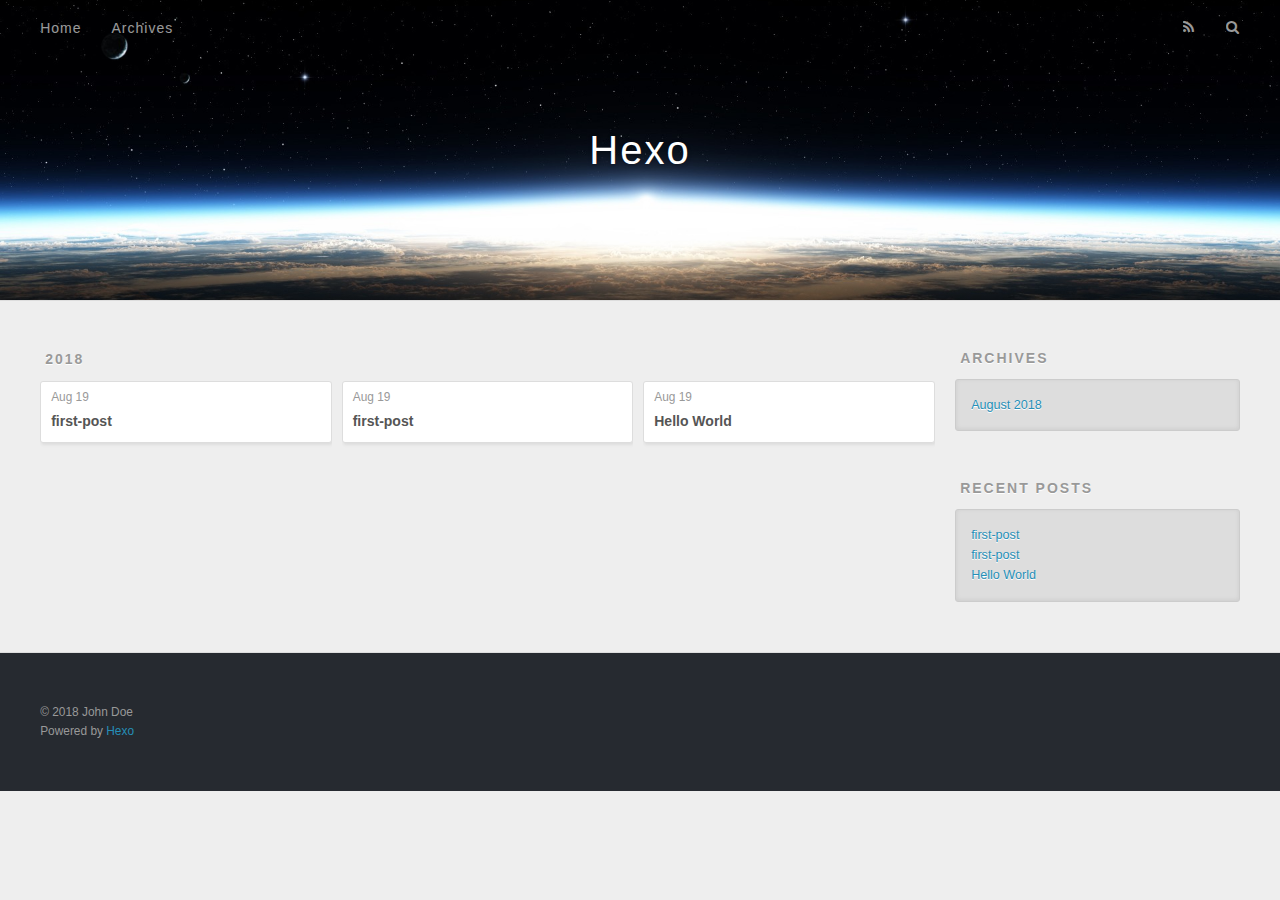
<file: archives/index.html>
<!DOCTYPE html>
<html>
<head>
  <meta charset="utf-8">
  

  
  <title>Archives | Hexo</title>
  <meta name="viewport" content="width=device-width, initial-scale=1, maximum-scale=1">
  <meta property="og:type" content="website">
<meta property="og:title" content="Hexo">
<meta property="og:url" content="http://yoursite.com/archives/index.html">
<meta property="og:site_name" content="Hexo">
<meta property="og:locale" content="default">
<meta name="twitter:card" content="summary">
<meta name="twitter:title" content="Hexo">
  
    <link rel="alternate" href="/atom.xml" title="Hexo" type="application/atom+xml">
  
  
    <link rel="icon" href="/favicon.png">
  
  
    <link href="//fonts.googleapis.com/css?family=Source+Code+Pro" rel="stylesheet" type="text/css">
  
  <link rel="stylesheet" href="/css/style.css">
</head>

<body>
  <div id="container">
    <div id="wrap">
      <header id="header">
  <div id="banner"></div>
  <div id="header-outer" class="outer">
    <div id="header-title" class="inner">
      <h1 id="logo-wrap">
        <a href="/" id="logo">Hexo</a>
      </h1>
      
    </div>
    <div id="header-inner" class="inner">
      <nav id="main-nav">
        <a id="main-nav-toggle" class="nav-icon"></a>
        
          <a class="main-nav-link" href="/">Home</a>
        
          <a class="main-nav-link" href="/archives">Archives</a>
        
      </nav>
      <nav id="sub-nav">
        
          <a id="nav-rss-link" class="nav-icon" href="/atom.xml" title="RSS Feed"></a>
        
        <a id="nav-search-btn" class="nav-icon" title="Search"></a>
      </nav>
      <div id="search-form-wrap">
        <form action="//google.com/search" method="get" accept-charset="UTF-8" class="search-form"><input type="search" name="q" class="search-form-input" placeholder="Search"><button type="submit" class="search-form-submit">&#xF002;</button><input type="hidden" name="sitesearch" value="http://yoursite.com"></form>
      </div>
    </div>
  </div>
</header>
      <div class="outer">
        <section id="main">
  
  
    
    
      
      
      <section class="archives-wrap">
        <div class="archive-year-wrap">
          <a href="/archives/2018" class="archive-year">2018</a>
        </div>
        <div class="archives">
    
    <article class="archive-article archive-type-post">
  <div class="archive-article-inner">
    <header class="archive-article-header">
      <a href="/2018/08/19/first-post-1/" class="archive-article-date">
  <time datetime="2018-08-19T12:31:22.000Z" itemprop="datePublished">Aug 19</time>
</a>
      
  
    <h1 itemprop="name">
      <a class="archive-article-title" href="/2018/08/19/first-post-1/">first-post</a>
    </h1>
  

    </header>
  </div>
</article>
  
    
    
    <article class="archive-article archive-type-post">
  <div class="archive-article-inner">
    <header class="archive-article-header">
      <a href="/2018/08/19/first-post/" class="archive-article-date">
  <time datetime="2018-08-19T12:23:29.000Z" itemprop="datePublished">Aug 19</time>
</a>
      
  
    <h1 itemprop="name">
      <a class="archive-article-title" href="/2018/08/19/first-post/">first-post</a>
    </h1>
  

    </header>
  </div>
</article>
  
    
    
    <article class="archive-article archive-type-post">
  <div class="archive-article-inner">
    <header class="archive-article-header">
      <a href="/2018/08/19/hello-world/" class="archive-article-date">
  <time datetime="2018-08-19T12:13:48.867Z" itemprop="datePublished">Aug 19</time>
</a>
      
  
    <h1 itemprop="name">
      <a class="archive-article-title" href="/2018/08/19/hello-world/">Hello World</a>
    </h1>
  

    </header>
  </div>
</article>
  
  
    </div></section>
  


</section>
        
          <aside id="sidebar">
  
    

  
    

  
    
  
    
  <div class="widget-wrap">
    <h3 class="widget-title">Archives</h3>
    <div class="widget">
      <ul class="archive-list"><li class="archive-list-item"><a class="archive-list-link" href="/archives/2018/08/">August 2018</a></li></ul>
    </div>
  </div>


  
    
  <div class="widget-wrap">
    <h3 class="widget-title">Recent Posts</h3>
    <div class="widget">
      <ul>
        
          <li>
            <a href="/2018/08/19/first-post-1/">first-post</a>
          </li>
        
          <li>
            <a href="/2018/08/19/first-post/">first-post</a>
          </li>
        
          <li>
            <a href="/2018/08/19/hello-world/">Hello World</a>
          </li>
        
      </ul>
    </div>
  </div>

  
</aside>
        
      </div>
      <footer id="footer">
  
  <div class="outer">
    <div id="footer-info" class="inner">
      &copy; 2018 John Doe<br>
      Powered by <a href="http://hexo.io/" target="_blank">Hexo</a>
    </div>
  </div>
</footer>
    </div>
    <nav id="mobile-nav">
  
    <a href="/" class="mobile-nav-link">Home</a>
  
    <a href="/archives" class="mobile-nav-link">Archives</a>
  
</nav>
    

<script src="//ajax.googleapis.com/ajax/libs/jquery/2.0.3/jquery.min.js"></script>


  <link rel="stylesheet" href="/fancybox/jquery.fancybox.css">
  <script src="/fancybox/jquery.fancybox.pack.js"></script>


<script src="/js/script.js"></script>



  </div>
</body>
</html>
</file>
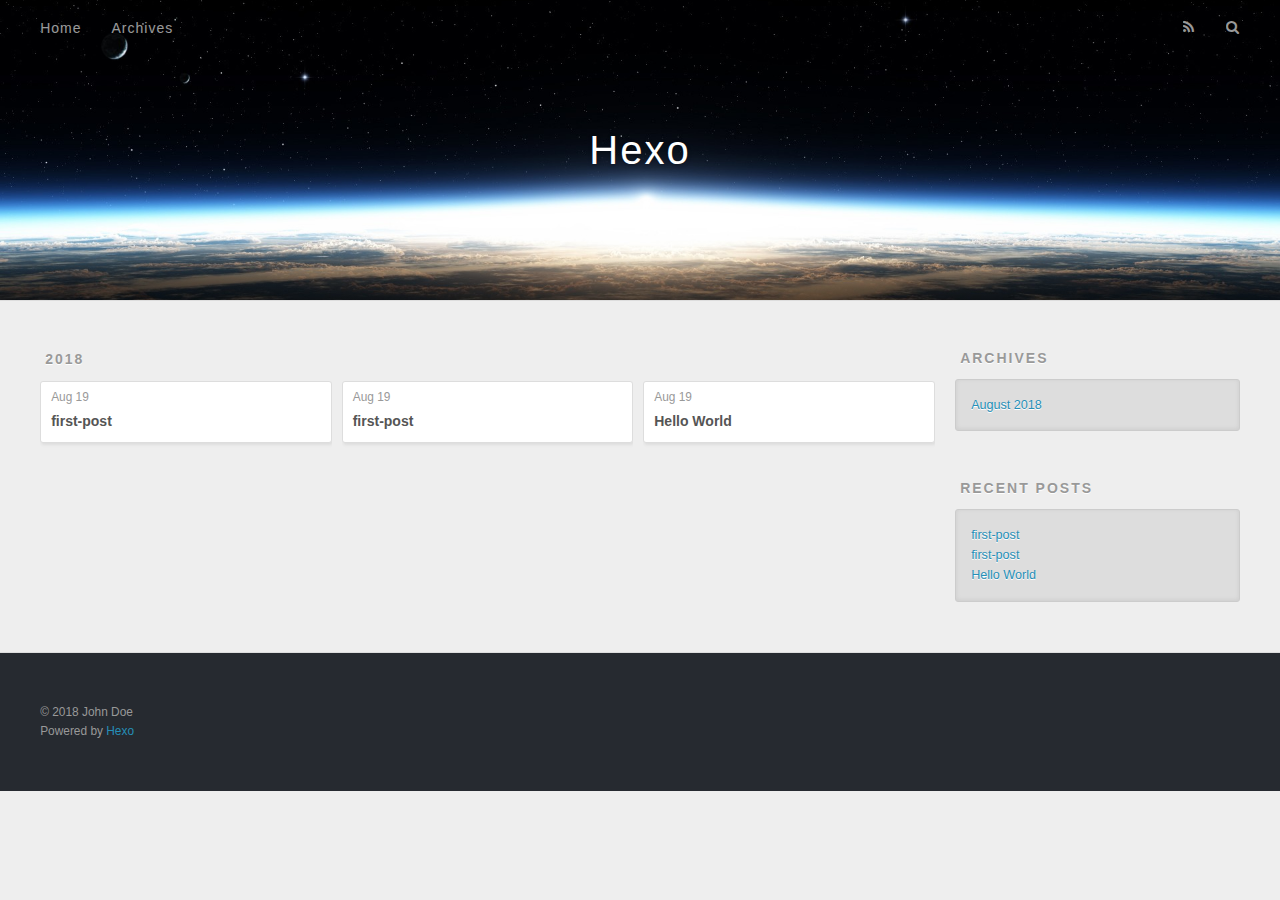
<file: archives/2018/index.html>
<!DOCTYPE html>
<html>
<head>
  <meta charset="utf-8">
  

  
  <title>Archives: 2018 | Hexo</title>
  <meta name="viewport" content="width=device-width, initial-scale=1, maximum-scale=1">
  <meta property="og:type" content="website">
<meta property="og:title" content="Hexo">
<meta property="og:url" content="http://yoursite.com/archives/2018/index.html">
<meta property="og:site_name" content="Hexo">
<meta property="og:locale" content="default">
<meta name="twitter:card" content="summary">
<meta name="twitter:title" content="Hexo">
  
    <link rel="alternate" href="/atom.xml" title="Hexo" type="application/atom+xml">
  
  
    <link rel="icon" href="/favicon.png">
  
  
    <link href="//fonts.googleapis.com/css?family=Source+Code+Pro" rel="stylesheet" type="text/css">
  
  <link rel="stylesheet" href="/css/style.css">
</head>

<body>
  <div id="container">
    <div id="wrap">
      <header id="header">
  <div id="banner"></div>
  <div id="header-outer" class="outer">
    <div id="header-title" class="inner">
      <h1 id="logo-wrap">
        <a href="/" id="logo">Hexo</a>
      </h1>
      
    </div>
    <div id="header-inner" class="inner">
      <nav id="main-nav">
        <a id="main-nav-toggle" class="nav-icon"></a>
        
          <a class="main-nav-link" href="/">Home</a>
        
          <a class="main-nav-link" href="/archives">Archives</a>
        
      </nav>
      <nav id="sub-nav">
        
          <a id="nav-rss-link" class="nav-icon" href="/atom.xml" title="RSS Feed"></a>
        
        <a id="nav-search-btn" class="nav-icon" title="Search"></a>
      </nav>
      <div id="search-form-wrap">
        <form action="//google.com/search" method="get" accept-charset="UTF-8" class="search-form"><input type="search" name="q" class="search-form-input" placeholder="Search"><button type="submit" class="search-form-submit">&#xF002;</button><input type="hidden" name="sitesearch" value="http://yoursite.com"></form>
      </div>
    </div>
  </div>
</header>
      <div class="outer">
        <section id="main">
  
  
    
    
      
      
      <section class="archives-wrap">
        <div class="archive-year-wrap">
          <a href="/archives/2018" class="archive-year">2018</a>
        </div>
        <div class="archives">
    
    <article class="archive-article archive-type-post">
  <div class="archive-article-inner">
    <header class="archive-article-header">
      <a href="/2018/08/19/first-post-1/" class="archive-article-date">
  <time datetime="2018-08-19T12:31:22.000Z" itemprop="datePublished">Aug 19</time>
</a>
      
  
    <h1 itemprop="name">
      <a class="archive-article-title" href="/2018/08/19/first-post-1/">first-post</a>
    </h1>
  

    </header>
  </div>
</article>
  
    
    
    <article class="archive-article archive-type-post">
  <div class="archive-article-inner">
    <header class="archive-article-header">
      <a href="/2018/08/19/first-post/" class="archive-article-date">
  <time datetime="2018-08-19T12:23:29.000Z" itemprop="datePublished">Aug 19</time>
</a>
      
  
    <h1 itemprop="name">
      <a class="archive-article-title" href="/2018/08/19/first-post/">first-post</a>
    </h1>
  

    </header>
  </div>
</article>
  
    
    
    <article class="archive-article archive-type-post">
  <div class="archive-article-inner">
    <header class="archive-article-header">
      <a href="/2018/08/19/hello-world/" class="archive-article-date">
  <time datetime="2018-08-19T12:13:48.867Z" itemprop="datePublished">Aug 19</time>
</a>
      
  
    <h1 itemprop="name">
      <a class="archive-article-title" href="/2018/08/19/hello-world/">Hello World</a>
    </h1>
  

    </header>
  </div>
</article>
  
  
    </div></section>
  


</section>
        
          <aside id="sidebar">
  
    

  
    

  
    
  
    
  <div class="widget-wrap">
    <h3 class="widget-title">Archives</h3>
    <div class="widget">
      <ul class="archive-list"><li class="archive-list-item"><a class="archive-list-link" href="/archives/2018/08/">August 2018</a></li></ul>
    </div>
  </div>


  
    
  <div class="widget-wrap">
    <h3 class="widget-title">Recent Posts</h3>
    <div class="widget">
      <ul>
        
          <li>
            <a href="/2018/08/19/first-post-1/">first-post</a>
          </li>
        
          <li>
            <a href="/2018/08/19/first-post/">first-post</a>
          </li>
        
          <li>
            <a href="/2018/08/19/hello-world/">Hello World</a>
          </li>
        
      </ul>
    </div>
  </div>

  
</aside>
        
      </div>
      <footer id="footer">
  
  <div class="outer">
    <div id="footer-info" class="inner">
      &copy; 2018 John Doe<br>
      Powered by <a href="http://hexo.io/" target="_blank">Hexo</a>
    </div>
  </div>
</footer>
    </div>
    <nav id="mobile-nav">
  
    <a href="/" class="mobile-nav-link">Home</a>
  
    <a href="/archives" class="mobile-nav-link">Archives</a>
  
</nav>
    

<script src="//ajax.googleapis.com/ajax/libs/jquery/2.0.3/jquery.min.js"></script>


  <link rel="stylesheet" href="/fancybox/jquery.fancybox.css">
  <script src="/fancybox/jquery.fancybox.pack.js"></script>


<script src="/js/script.js"></script>



  </div>
</body>
</html>
</file>
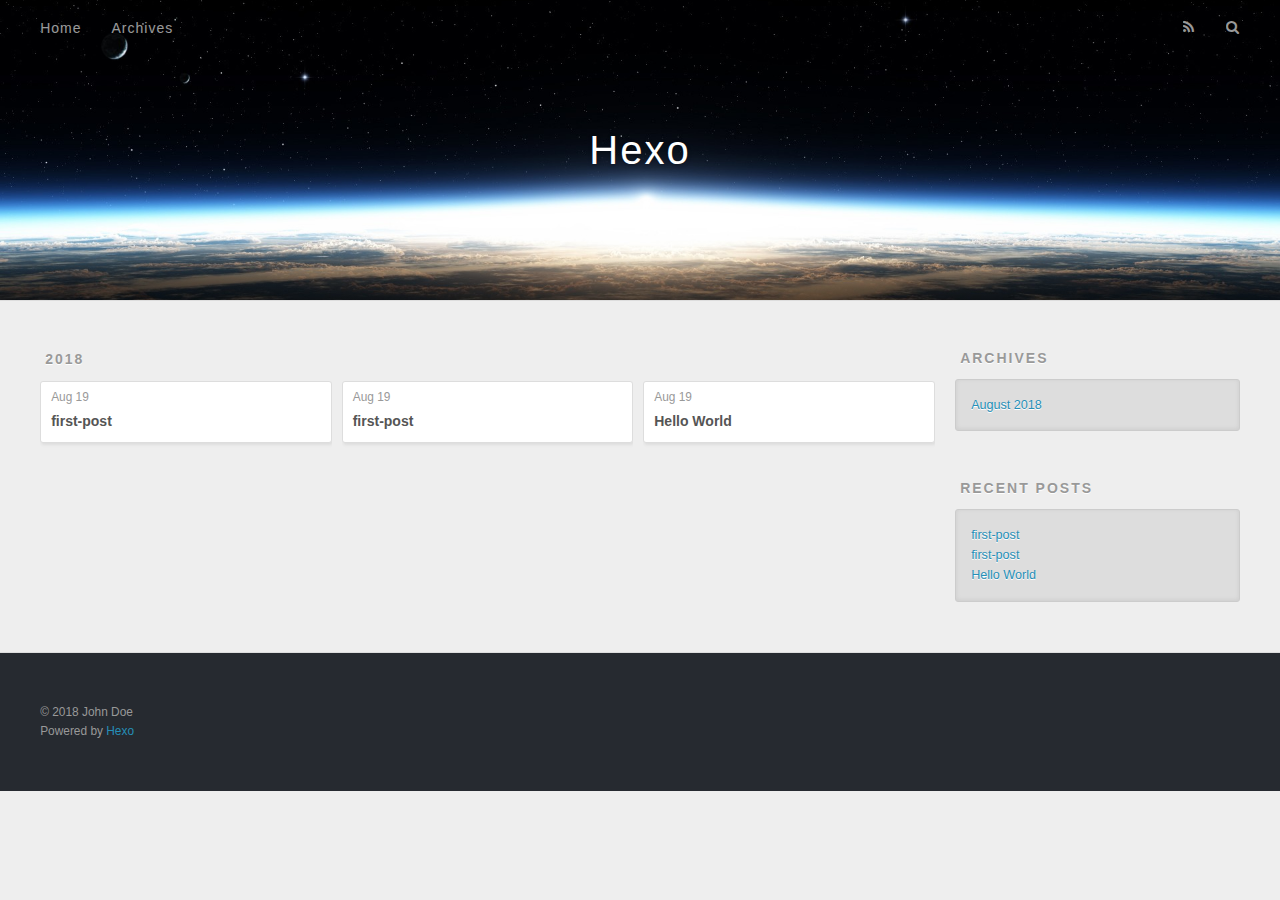
<file: archives/2018/08/index.html>
<!DOCTYPE html>
<html>
<head>
  <meta charset="utf-8">
  

  
  <title>Archives: 2018/8 | Hexo</title>
  <meta name="viewport" content="width=device-width, initial-scale=1, maximum-scale=1">
  <meta property="og:type" content="website">
<meta property="og:title" content="Hexo">
<meta property="og:url" content="http://yoursite.com/archives/2018/08/index.html">
<meta property="og:site_name" content="Hexo">
<meta property="og:locale" content="default">
<meta name="twitter:card" content="summary">
<meta name="twitter:title" content="Hexo">
  
    <link rel="alternate" href="/atom.xml" title="Hexo" type="application/atom+xml">
  
  
    <link rel="icon" href="/favicon.png">
  
  
    <link href="//fonts.googleapis.com/css?family=Source+Code+Pro" rel="stylesheet" type="text/css">
  
  <link rel="stylesheet" href="/css/style.css">
</head>

<body>
  <div id="container">
    <div id="wrap">
      <header id="header">
  <div id="banner"></div>
  <div id="header-outer" class="outer">
    <div id="header-title" class="inner">
      <h1 id="logo-wrap">
        <a href="/" id="logo">Hexo</a>
      </h1>
      
    </div>
    <div id="header-inner" class="inner">
      <nav id="main-nav">
        <a id="main-nav-toggle" class="nav-icon"></a>
        
          <a class="main-nav-link" href="/">Home</a>
        
          <a class="main-nav-link" href="/archives">Archives</a>
        
      </nav>
      <nav id="sub-nav">
        
          <a id="nav-rss-link" class="nav-icon" href="/atom.xml" title="RSS Feed"></a>
        
        <a id="nav-search-btn" class="nav-icon" title="Search"></a>
      </nav>
      <div id="search-form-wrap">
        <form action="//google.com/search" method="get" accept-charset="UTF-8" class="search-form"><input type="search" name="q" class="search-form-input" placeholder="Search"><button type="submit" class="search-form-submit">&#xF002;</button><input type="hidden" name="sitesearch" value="http://yoursite.com"></form>
      </div>
    </div>
  </div>
</header>
      <div class="outer">
        <section id="main">
  
  
    
    
      
      
      <section class="archives-wrap">
        <div class="archive-year-wrap">
          <a href="/archives/2018" class="archive-year">2018</a>
        </div>
        <div class="archives">
    
    <article class="archive-article archive-type-post">
  <div class="archive-article-inner">
    <header class="archive-article-header">
      <a href="/2018/08/19/first-post-1/" class="archive-article-date">
  <time datetime="2018-08-19T12:31:22.000Z" itemprop="datePublished">Aug 19</time>
</a>
      
  
    <h1 itemprop="name">
      <a class="archive-article-title" href="/2018/08/19/first-post-1/">first-post</a>
    </h1>
  

    </header>
  </div>
</article>
  
    
    
    <article class="archive-article archive-type-post">
  <div class="archive-article-inner">
    <header class="archive-article-header">
      <a href="/2018/08/19/first-post/" class="archive-article-date">
  <time datetime="2018-08-19T12:23:29.000Z" itemprop="datePublished">Aug 19</time>
</a>
      
  
    <h1 itemprop="name">
      <a class="archive-article-title" href="/2018/08/19/first-post/">first-post</a>
    </h1>
  

    </header>
  </div>
</article>
  
    
    
    <article class="archive-article archive-type-post">
  <div class="archive-article-inner">
    <header class="archive-article-header">
      <a href="/2018/08/19/hello-world/" class="archive-article-date">
  <time datetime="2018-08-19T12:13:48.867Z" itemprop="datePublished">Aug 19</time>
</a>
      
  
    <h1 itemprop="name">
      <a class="archive-article-title" href="/2018/08/19/hello-world/">Hello World</a>
    </h1>
  

    </header>
  </div>
</article>
  
  
    </div></section>
  


</section>
        
          <aside id="sidebar">
  
    

  
    

  
    
  
    
  <div class="widget-wrap">
    <h3 class="widget-title">Archives</h3>
    <div class="widget">
      <ul class="archive-list"><li class="archive-list-item"><a class="archive-list-link" href="/archives/2018/08/">August 2018</a></li></ul>
    </div>
  </div>


  
    
  <div class="widget-wrap">
    <h3 class="widget-title">Recent Posts</h3>
    <div class="widget">
      <ul>
        
          <li>
            <a href="/2018/08/19/first-post-1/">first-post</a>
          </li>
        
          <li>
            <a href="/2018/08/19/first-post/">first-post</a>
          </li>
        
          <li>
            <a href="/2018/08/19/hello-world/">Hello World</a>
          </li>
        
      </ul>
    </div>
  </div>

  
</aside>
        
      </div>
      <footer id="footer">
  
  <div class="outer">
    <div id="footer-info" class="inner">
      &copy; 2018 John Doe<br>
      Powered by <a href="http://hexo.io/" target="_blank">Hexo</a>
    </div>
  </div>
</footer>
    </div>
    <nav id="mobile-nav">
  
    <a href="/" class="mobile-nav-link">Home</a>
  
    <a href="/archives" class="mobile-nav-link">Archives</a>
  
</nav>
    

<script src="//ajax.googleapis.com/ajax/libs/jquery/2.0.3/jquery.min.js"></script>


  <link rel="stylesheet" href="/fancybox/jquery.fancybox.css">
  <script src="/fancybox/jquery.fancybox.pack.js"></script>


<script src="/js/script.js"></script>



  </div>
</body>
</html>
</file>
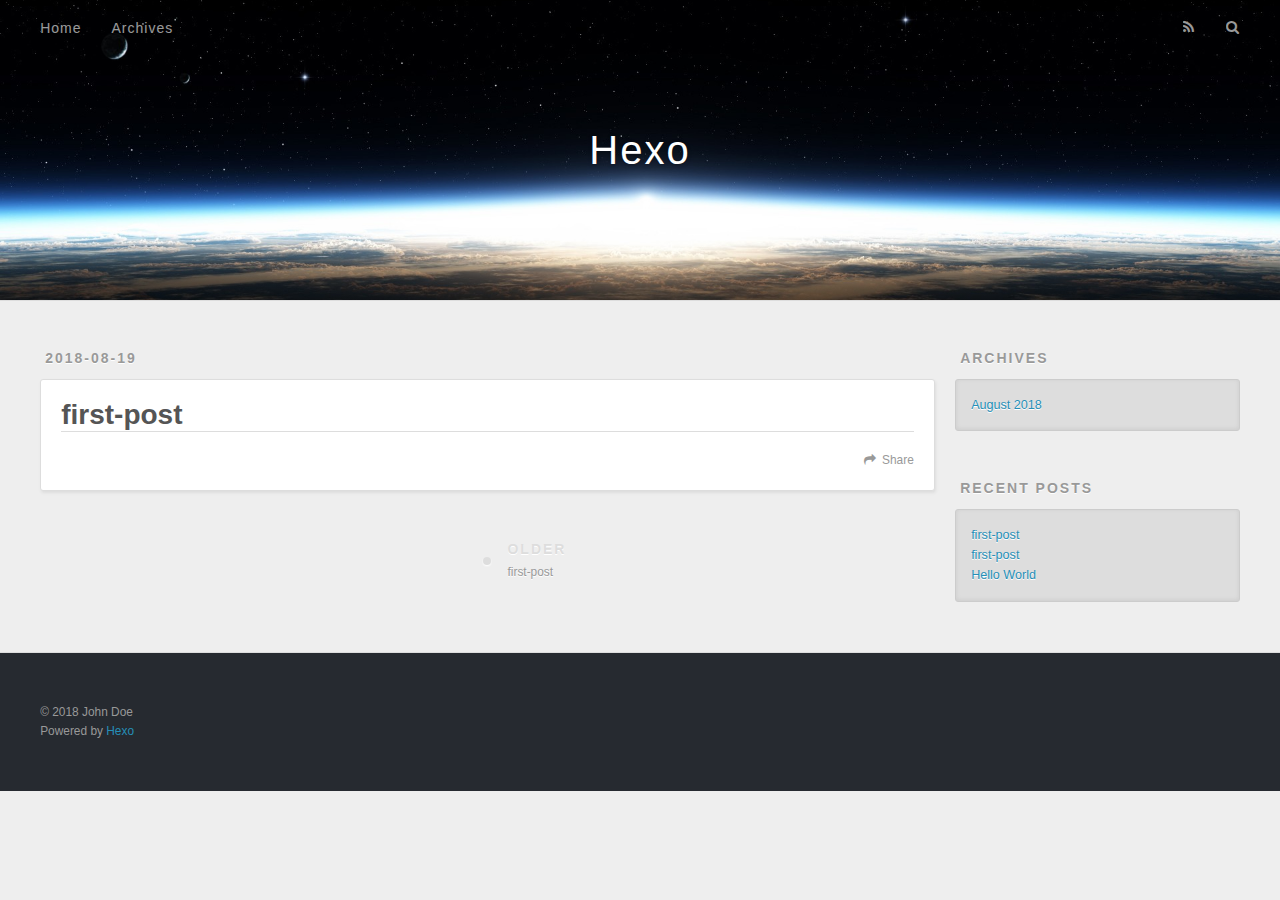
<file: 2018/08/19/first-post-1/index.html>
<!DOCTYPE html>
<html>
<head>
  <meta charset="utf-8">
  

  
  <title>first-post | Hexo</title>
  <meta name="viewport" content="width=device-width, initial-scale=1, maximum-scale=1">
  <meta property="og:type" content="article">
<meta property="og:title" content="first-post">
<meta property="og:url" content="http://yoursite.com/2018/08/19/first-post-1/index.html">
<meta property="og:site_name" content="Hexo">
<meta property="og:locale" content="default">
<meta property="og:updated_time" content="2018-08-19T12:31:23.015Z">
<meta name="twitter:card" content="summary">
<meta name="twitter:title" content="first-post">
  
    <link rel="alternate" href="/atom.xml" title="Hexo" type="application/atom+xml">
  
  
    <link rel="icon" href="/favicon.png">
  
  
    <link href="//fonts.googleapis.com/css?family=Source+Code+Pro" rel="stylesheet" type="text/css">
  
  <link rel="stylesheet" href="/css/style.css">
</head>

<body>
  <div id="container">
    <div id="wrap">
      <header id="header">
  <div id="banner"></div>
  <div id="header-outer" class="outer">
    <div id="header-title" class="inner">
      <h1 id="logo-wrap">
        <a href="/" id="logo">Hexo</a>
      </h1>
      
    </div>
    <div id="header-inner" class="inner">
      <nav id="main-nav">
        <a id="main-nav-toggle" class="nav-icon"></a>
        
          <a class="main-nav-link" href="/">Home</a>
        
          <a class="main-nav-link" href="/archives">Archives</a>
        
      </nav>
      <nav id="sub-nav">
        
          <a id="nav-rss-link" class="nav-icon" href="/atom.xml" title="RSS Feed"></a>
        
        <a id="nav-search-btn" class="nav-icon" title="Search"></a>
      </nav>
      <div id="search-form-wrap">
        <form action="//google.com/search" method="get" accept-charset="UTF-8" class="search-form"><input type="search" name="q" class="search-form-input" placeholder="Search"><button type="submit" class="search-form-submit">&#xF002;</button><input type="hidden" name="sitesearch" value="http://yoursite.com"></form>
      </div>
    </div>
  </div>
</header>
      <div class="outer">
        <section id="main"><article id="post-first-post-1" class="article article-type-post" itemscope itemprop="blogPost">
  <div class="article-meta">
    <a href="/2018/08/19/first-post-1/" class="article-date">
  <time datetime="2018-08-19T12:31:22.000Z" itemprop="datePublished">2018-08-19</time>
</a>
    
  </div>
  <div class="article-inner">
    
    
      <header class="article-header">
        
  
    <h1 class="article-title" itemprop="name">
      first-post
    </h1>
  

      </header>
    
    <div class="article-entry" itemprop="articleBody">
      
        
      
    </div>
    <footer class="article-footer">
      <a data-url="http://yoursite.com/2018/08/19/first-post-1/" data-id="cjl0u2tu40000iku7f1o90wk4" class="article-share-link">Share</a>
      
      
    </footer>
  </div>
  
    
<nav id="article-nav">
  
  
    <a href="/2018/08/19/first-post/" id="article-nav-older" class="article-nav-link-wrap">
      <strong class="article-nav-caption">Older</strong>
      <div class="article-nav-title">first-post</div>
    </a>
  
</nav>

  
</article>

</section>
        
          <aside id="sidebar">
  
    

  
    

  
    
  
    
  <div class="widget-wrap">
    <h3 class="widget-title">Archives</h3>
    <div class="widget">
      <ul class="archive-list"><li class="archive-list-item"><a class="archive-list-link" href="/archives/2018/08/">August 2018</a></li></ul>
    </div>
  </div>


  
    
  <div class="widget-wrap">
    <h3 class="widget-title">Recent Posts</h3>
    <div class="widget">
      <ul>
        
          <li>
            <a href="/2018/08/19/first-post-1/">first-post</a>
          </li>
        
          <li>
            <a href="/2018/08/19/first-post/">first-post</a>
          </li>
        
          <li>
            <a href="/2018/08/19/hello-world/">Hello World</a>
          </li>
        
      </ul>
    </div>
  </div>

  
</aside>
        
      </div>
      <footer id="footer">
  
  <div class="outer">
    <div id="footer-info" class="inner">
      &copy; 2018 John Doe<br>
      Powered by <a href="http://hexo.io/" target="_blank">Hexo</a>
    </div>
  </div>
</footer>
    </div>
    <nav id="mobile-nav">
  
    <a href="/" class="mobile-nav-link">Home</a>
  
    <a href="/archives" class="mobile-nav-link">Archives</a>
  
</nav>
    

<script src="//ajax.googleapis.com/ajax/libs/jquery/2.0.3/jquery.min.js"></script>


  <link rel="stylesheet" href="/fancybox/jquery.fancybox.css">
  <script src="/fancybox/jquery.fancybox.pack.js"></script>


<script src="/js/script.js"></script>



  </div>
</body>
</html>
</file>
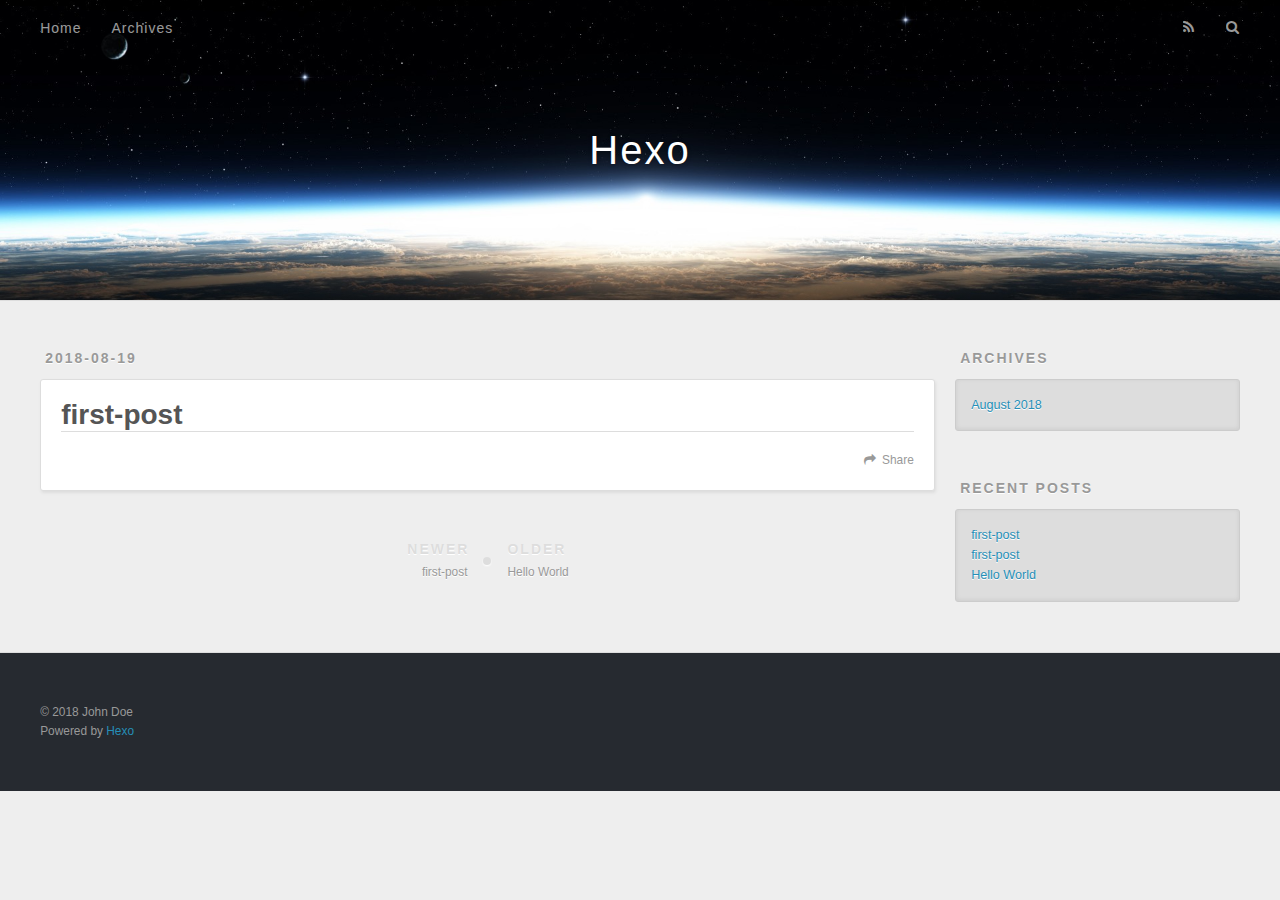
<file: 2018/08/19/first-post/index.html>
<!DOCTYPE html>
<html>
<head>
  <meta charset="utf-8">
  

  
  <title>first-post | Hexo</title>
  <meta name="viewport" content="width=device-width, initial-scale=1, maximum-scale=1">
  <meta property="og:type" content="article">
<meta property="og:title" content="first-post">
<meta property="og:url" content="http://yoursite.com/2018/08/19/first-post/index.html">
<meta property="og:site_name" content="Hexo">
<meta property="og:locale" content="default">
<meta property="og:updated_time" content="2018-08-19T12:23:29.434Z">
<meta name="twitter:card" content="summary">
<meta name="twitter:title" content="first-post">
  
    <link rel="alternate" href="/atom.xml" title="Hexo" type="application/atom+xml">
  
  
    <link rel="icon" href="/favicon.png">
  
  
    <link href="//fonts.googleapis.com/css?family=Source+Code+Pro" rel="stylesheet" type="text/css">
  
  <link rel="stylesheet" href="/css/style.css">
</head>

<body>
  <div id="container">
    <div id="wrap">
      <header id="header">
  <div id="banner"></div>
  <div id="header-outer" class="outer">
    <div id="header-title" class="inner">
      <h1 id="logo-wrap">
        <a href="/" id="logo">Hexo</a>
      </h1>
      
    </div>
    <div id="header-inner" class="inner">
      <nav id="main-nav">
        <a id="main-nav-toggle" class="nav-icon"></a>
        
          <a class="main-nav-link" href="/">Home</a>
        
          <a class="main-nav-link" href="/archives">Archives</a>
        
      </nav>
      <nav id="sub-nav">
        
          <a id="nav-rss-link" class="nav-icon" href="/atom.xml" title="RSS Feed"></a>
        
        <a id="nav-search-btn" class="nav-icon" title="Search"></a>
      </nav>
      <div id="search-form-wrap">
        <form action="//google.com/search" method="get" accept-charset="UTF-8" class="search-form"><input type="search" name="q" class="search-form-input" placeholder="Search"><button type="submit" class="search-form-submit">&#xF002;</button><input type="hidden" name="sitesearch" value="http://yoursite.com"></form>
      </div>
    </div>
  </div>
</header>
      <div class="outer">
        <section id="main"><article id="post-first-post" class="article article-type-post" itemscope itemprop="blogPost">
  <div class="article-meta">
    <a href="/2018/08/19/first-post/" class="article-date">
  <time datetime="2018-08-19T12:23:29.000Z" itemprop="datePublished">2018-08-19</time>
</a>
    
  </div>
  <div class="article-inner">
    
    
      <header class="article-header">
        
  
    <h1 class="article-title" itemprop="name">
      first-post
    </h1>
  

      </header>
    
    <div class="article-entry" itemprop="articleBody">
      
        
      
    </div>
    <footer class="article-footer">
      <a data-url="http://yoursite.com/2018/08/19/first-post/" data-id="cjl0u2tuc0001iku75wmigt6v" class="article-share-link">Share</a>
      
      
    </footer>
  </div>
  
    
<nav id="article-nav">
  
    <a href="/2018/08/19/first-post-1/" id="article-nav-newer" class="article-nav-link-wrap">
      <strong class="article-nav-caption">Newer</strong>
      <div class="article-nav-title">
        
          first-post
        
      </div>
    </a>
  
  
    <a href="/2018/08/19/hello-world/" id="article-nav-older" class="article-nav-link-wrap">
      <strong class="article-nav-caption">Older</strong>
      <div class="article-nav-title">Hello World</div>
    </a>
  
</nav>

  
</article>

</section>
        
          <aside id="sidebar">
  
    

  
    

  
    
  
    
  <div class="widget-wrap">
    <h3 class="widget-title">Archives</h3>
    <div class="widget">
      <ul class="archive-list"><li class="archive-list-item"><a class="archive-list-link" href="/archives/2018/08/">August 2018</a></li></ul>
    </div>
  </div>


  
    
  <div class="widget-wrap">
    <h3 class="widget-title">Recent Posts</h3>
    <div class="widget">
      <ul>
        
          <li>
            <a href="/2018/08/19/first-post-1/">first-post</a>
          </li>
        
          <li>
            <a href="/2018/08/19/first-post/">first-post</a>
          </li>
        
          <li>
            <a href="/2018/08/19/hello-world/">Hello World</a>
          </li>
        
      </ul>
    </div>
  </div>

  
</aside>
        
      </div>
      <footer id="footer">
  
  <div class="outer">
    <div id="footer-info" class="inner">
      &copy; 2018 John Doe<br>
      Powered by <a href="http://hexo.io/" target="_blank">Hexo</a>
    </div>
  </div>
</footer>
    </div>
    <nav id="mobile-nav">
  
    <a href="/" class="mobile-nav-link">Home</a>
  
    <a href="/archives" class="mobile-nav-link">Archives</a>
  
</nav>
    

<script src="//ajax.googleapis.com/ajax/libs/jquery/2.0.3/jquery.min.js"></script>


  <link rel="stylesheet" href="/fancybox/jquery.fancybox.css">
  <script src="/fancybox/jquery.fancybox.pack.js"></script>


<script src="/js/script.js"></script>



  </div>
</body>
</html>
</file>
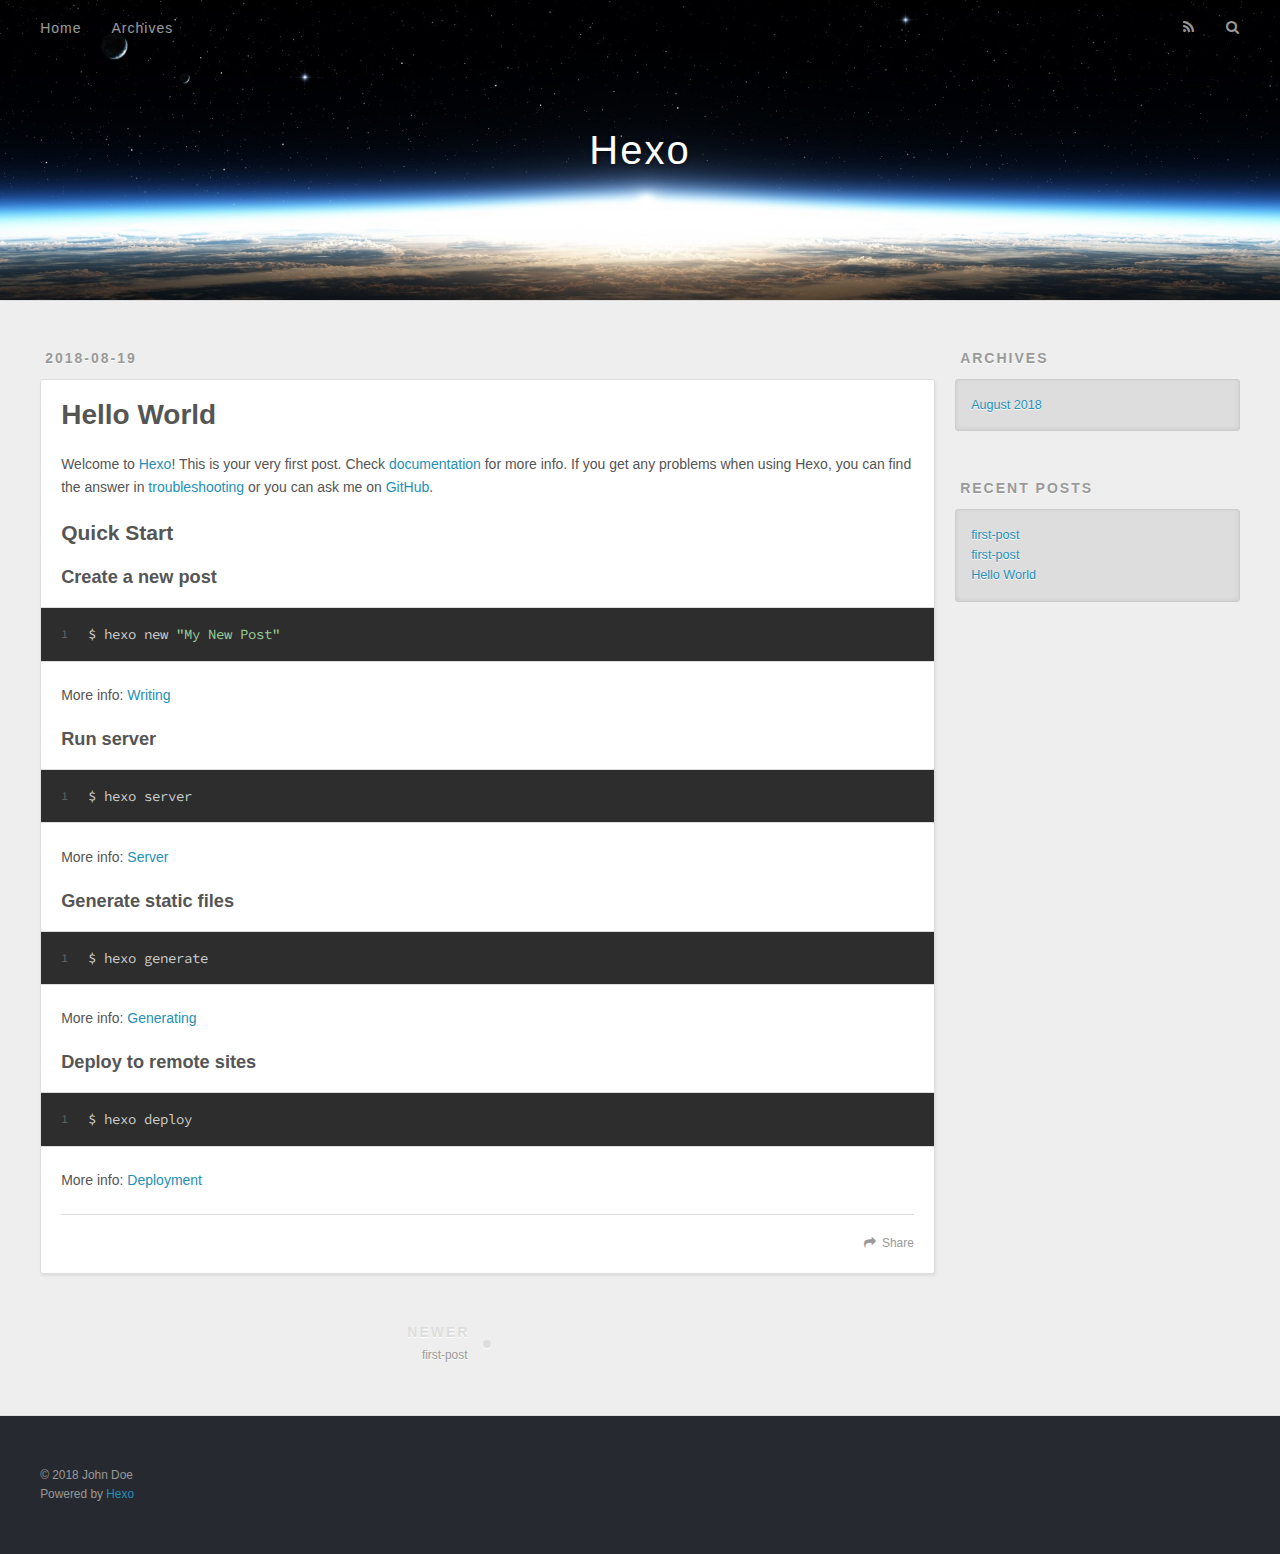
<file: 2018/08/19/hello-world/index.html>
<!DOCTYPE html>
<html>
<head>
  <meta charset="utf-8">
  

  
  <title>Hello World | Hexo</title>
  <meta name="viewport" content="width=device-width, initial-scale=1, maximum-scale=1">
  <meta name="description" content="Welcome to Hexo! This is your very first post. Check documentation for more info. If you get any problems when using Hexo, you can find the answer in troubleshooting or you can ask me on GitHub. Quick">
<meta property="og:type" content="article">
<meta property="og:title" content="Hello World">
<meta property="og:url" content="http://yoursite.com/2018/08/19/hello-world/index.html">
<meta property="og:site_name" content="Hexo">
<meta property="og:description" content="Welcome to Hexo! This is your very first post. Check documentation for more info. If you get any problems when using Hexo, you can find the answer in troubleshooting or you can ask me on GitHub. Quick">
<meta property="og:locale" content="default">
<meta property="og:updated_time" content="2018-08-19T12:13:48.867Z">
<meta name="twitter:card" content="summary">
<meta name="twitter:title" content="Hello World">
<meta name="twitter:description" content="Welcome to Hexo! This is your very first post. Check documentation for more info. If you get any problems when using Hexo, you can find the answer in troubleshooting or you can ask me on GitHub. Quick">
  
    <link rel="alternate" href="/atom.xml" title="Hexo" type="application/atom+xml">
  
  
    <link rel="icon" href="/favicon.png">
  
  
    <link href="//fonts.googleapis.com/css?family=Source+Code+Pro" rel="stylesheet" type="text/css">
  
  <link rel="stylesheet" href="/css/style.css">
</head>

<body>
  <div id="container">
    <div id="wrap">
      <header id="header">
  <div id="banner"></div>
  <div id="header-outer" class="outer">
    <div id="header-title" class="inner">
      <h1 id="logo-wrap">
        <a href="/" id="logo">Hexo</a>
      </h1>
      
    </div>
    <div id="header-inner" class="inner">
      <nav id="main-nav">
        <a id="main-nav-toggle" class="nav-icon"></a>
        
          <a class="main-nav-link" href="/">Home</a>
        
          <a class="main-nav-link" href="/archives">Archives</a>
        
      </nav>
      <nav id="sub-nav">
        
          <a id="nav-rss-link" class="nav-icon" href="/atom.xml" title="RSS Feed"></a>
        
        <a id="nav-search-btn" class="nav-icon" title="Search"></a>
      </nav>
      <div id="search-form-wrap">
        <form action="//google.com/search" method="get" accept-charset="UTF-8" class="search-form"><input type="search" name="q" class="search-form-input" placeholder="Search"><button type="submit" class="search-form-submit">&#xF002;</button><input type="hidden" name="sitesearch" value="http://yoursite.com"></form>
      </div>
    </div>
  </div>
</header>
      <div class="outer">
        <section id="main"><article id="post-hello-world" class="article article-type-post" itemscope itemprop="blogPost">
  <div class="article-meta">
    <a href="/2018/08/19/hello-world/" class="article-date">
  <time datetime="2018-08-19T12:13:48.867Z" itemprop="datePublished">2018-08-19</time>
</a>
    
  </div>
  <div class="article-inner">
    
    
      <header class="article-header">
        
  
    <h1 class="article-title" itemprop="name">
      Hello World
    </h1>
  

      </header>
    
    <div class="article-entry" itemprop="articleBody">
      
        <p>Welcome to <a href="https://hexo.io/" target="_blank" rel="noopener">Hexo</a>! This is your very first post. Check <a href="https://hexo.io/docs/" target="_blank" rel="noopener">documentation</a> for more info. If you get any problems when using Hexo, you can find the answer in <a href="https://hexo.io/docs/troubleshooting.html" target="_blank" rel="noopener">troubleshooting</a> or you can ask me on <a href="https://github.com/hexojs/hexo/issues" target="_blank" rel="noopener">GitHub</a>.</p>
<h2 id="Quick-Start"><a href="#Quick-Start" class="headerlink" title="Quick Start"></a>Quick Start</h2><h3 id="Create-a-new-post"><a href="#Create-a-new-post" class="headerlink" title="Create a new post"></a>Create a new post</h3><figure class="highlight bash"><table><tr><td class="gutter"><pre><span class="line">1</span><br></pre></td><td class="code"><pre><span class="line">$ hexo new <span class="string">"My New Post"</span></span><br></pre></td></tr></table></figure>
<p>More info: <a href="https://hexo.io/docs/writing.html" target="_blank" rel="noopener">Writing</a></p>
<h3 id="Run-server"><a href="#Run-server" class="headerlink" title="Run server"></a>Run server</h3><figure class="highlight bash"><table><tr><td class="gutter"><pre><span class="line">1</span><br></pre></td><td class="code"><pre><span class="line">$ hexo server</span><br></pre></td></tr></table></figure>
<p>More info: <a href="https://hexo.io/docs/server.html" target="_blank" rel="noopener">Server</a></p>
<h3 id="Generate-static-files"><a href="#Generate-static-files" class="headerlink" title="Generate static files"></a>Generate static files</h3><figure class="highlight bash"><table><tr><td class="gutter"><pre><span class="line">1</span><br></pre></td><td class="code"><pre><span class="line">$ hexo generate</span><br></pre></td></tr></table></figure>
<p>More info: <a href="https://hexo.io/docs/generating.html" target="_blank" rel="noopener">Generating</a></p>
<h3 id="Deploy-to-remote-sites"><a href="#Deploy-to-remote-sites" class="headerlink" title="Deploy to remote sites"></a>Deploy to remote sites</h3><figure class="highlight bash"><table><tr><td class="gutter"><pre><span class="line">1</span><br></pre></td><td class="code"><pre><span class="line">$ hexo deploy</span><br></pre></td></tr></table></figure>
<p>More info: <a href="https://hexo.io/docs/deployment.html" target="_blank" rel="noopener">Deployment</a></p>

      
    </div>
    <footer class="article-footer">
      <a data-url="http://yoursite.com/2018/08/19/hello-world/" data-id="cjl0u2tuz0002iku7m1yhjy07" class="article-share-link">Share</a>
      
      
    </footer>
  </div>
  
    
<nav id="article-nav">
  
    <a href="/2018/08/19/first-post/" id="article-nav-newer" class="article-nav-link-wrap">
      <strong class="article-nav-caption">Newer</strong>
      <div class="article-nav-title">
        
          first-post
        
      </div>
    </a>
  
  
</nav>

  
</article>

</section>
        
          <aside id="sidebar">
  
    

  
    

  
    
  
    
  <div class="widget-wrap">
    <h3 class="widget-title">Archives</h3>
    <div class="widget">
      <ul class="archive-list"><li class="archive-list-item"><a class="archive-list-link" href="/archives/2018/08/">August 2018</a></li></ul>
    </div>
  </div>


  
    
  <div class="widget-wrap">
    <h3 class="widget-title">Recent Posts</h3>
    <div class="widget">
      <ul>
        
          <li>
            <a href="/2018/08/19/first-post-1/">first-post</a>
          </li>
        
          <li>
            <a href="/2018/08/19/first-post/">first-post</a>
          </li>
        
          <li>
            <a href="/2018/08/19/hello-world/">Hello World</a>
          </li>
        
      </ul>
    </div>
  </div>

  
</aside>
        
      </div>
      <footer id="footer">
  
  <div class="outer">
    <div id="footer-info" class="inner">
      &copy; 2018 John Doe<br>
      Powered by <a href="http://hexo.io/" target="_blank">Hexo</a>
    </div>
  </div>
</footer>
    </div>
    <nav id="mobile-nav">
  
    <a href="/" class="mobile-nav-link">Home</a>
  
    <a href="/archives" class="mobile-nav-link">Archives</a>
  
</nav>
    

<script src="//ajax.googleapis.com/ajax/libs/jquery/2.0.3/jquery.min.js"></script>


  <link rel="stylesheet" href="/fancybox/jquery.fancybox.css">
  <script src="/fancybox/jquery.fancybox.pack.js"></script>


<script src="/js/script.js"></script>



  </div>
</body>
</html>
</file>
<file: css/style.css>
body {
  width: 100%;
}
body:before,
body:after {
  content: "";
  display: table;
}
body:after {
  clear: both;
}
html,
body,
div,
span,
applet,
object,
iframe,
h1,
h2,
h3,
h4,
h5,
h6,
p,
blockquote,
pre,
a,
abbr,
acronym,
address,
big,
cite,
code,
del,
dfn,
em,
img,
ins,
kbd,
q,
s,
samp,
small,
strike,
strong,
sub,
sup,
tt,
var,
dl,
dt,
dd,
ol,
ul,
li,
fieldset,
form,
label,
legend,
table,
caption,
tbody,
tfoot,
thead,
tr,
th,
td {
  margin: 0;
  padding: 0;
  border: 0;
  outline: 0;
  font-weight: inherit;
  font-style: inherit;
  font-family: inherit;
  font-size: 100%;
  vertical-align: baseline;
}
body {
  line-height: 1;
  color: #000;
  background: #fff;
}
ol,
ul {
  list-style: none;
}
table {
  border-collapse: separate;
  border-spacing: 0;
  vertical-align: middle;
}
caption,
th,
td {
  text-align: left;
  font-weight: normal;
  vertical-align: middle;
}
a img {
  border: none;
}
input,
button {
  margin: 0;
  padding: 0;
}
input::-moz-focus-inner,
button::-moz-focus-inner {
  border: 0;
  padding: 0;
}
@font-face {
  font-family: FontAwesome;
  font-style: normal;
  font-weight: normal;
  src: url("fonts/fontawesome-webfont.eot?v=#4.0.3");
  src: url("fonts/fontawesome-webfont.eot?#iefix&v=#4.0.3") format("embedded-opentype"), url("fonts/fontawesome-webfont.woff?v=#4.0.3") format("woff"), url("fonts/fontawesome-webfont.ttf?v=#4.0.3") format("truetype"), url("fonts/fontawesome-webfont.svg#fontawesomeregular?v=#4.0.3") format("svg");
}
html,
body,
#container {
  height: 100%;
}
body {
  background: #eee;
  font: 14px -apple-system, BlinkMacSystemFont, "Segoe UI", "Roboto", "Oxygen", "Ubuntu", "Cantarell", "Fira Sans", "Droid Sans", "Helvetica Neue", sans-serif;
  -webkit-text-size-adjust: 100%;
}
.outer {
  max-width: 1220px;
  margin: 0 auto;
  padding: 0 20px;
}
.outer:before,
.outer:after {
  content: "";
  display: table;
}
.outer:after {
  clear: both;
}
.inner {
  display: inline;
  float: left;
  width: 98.33333333333333%;
  margin: 0 0.833333333333333%;
}
.left,
.alignleft {
  float: left;
}
.right,
.alignright {
  float: right;
}
.clear {
  clear: both;
}
#container {
  position: relative;
}
.mobile-nav-on {
  overflow: hidden;
}
#wrap {
  height: 100%;
  width: 100%;
  position: absolute;
  top: 0;
  left: 0;
  -webkit-transition: 0.2s ease-out;
  -moz-transition: 0.2s ease-out;
  -ms-transition: 0.2s ease-out;
  transition: 0.2s ease-out;
  z-index: 1;
  background: #eee;
}
.mobile-nav-on #wrap {
  left: 280px;
}
@media screen and (min-width: 768px) {
  #main {
    display: inline;
    float: left;
    width: 73.33333333333333%;
    margin: 0 0.833333333333333%;
  }
}
.article-date,
.article-category-link,
.archive-year,
.widget-title {
  text-decoration: none;
  text-transform: uppercase;
  letter-spacing: 2px;
  color: #999;
  margin-bottom: 1em;
  margin-left: 5px;
  line-height: 1em;
  text-shadow: 0 1px #fff;
  font-weight: bold;
}
.article-inner,
.archive-article-inner {
  background: #fff;
  -webkit-box-shadow: 1px 2px 3px #ddd;
  box-shadow: 1px 2px 3px #ddd;
  border: 1px solid #ddd;
  border-radius: 3px;
}
.article-entry h1,
.widget h1 {
  font-size: 2em;
}
.article-entry h2,
.widget h2 {
  font-size: 1.5em;
}
.article-entry h3,
.widget h3 {
  font-size: 1.3em;
}
.article-entry h4,
.widget h4 {
  font-size: 1.2em;
}
.article-entry h5,
.widget h5 {
  font-size: 1em;
}
.article-entry h6,
.widget h6 {
  font-size: 1em;
  color: #999;
}
.article-entry hr,
.widget hr {
  border: 1px dashed #ddd;
}
.article-entry strong,
.widget strong {
  font-weight: bold;
}
.article-entry em,
.widget em,
.article-entry cite,
.widget cite {
  font-style: italic;
}
.article-entry sup,
.widget sup,
.article-entry sub,
.widget sub {
  font-size: 0.75em;
  line-height: 0;
  position: relative;
  vertical-align: baseline;
}
.article-entry sup,
.widget sup {
  top: -0.5em;
}
.article-entry sub,
.widget sub {
  bottom: -0.2em;
}
.article-entry small,
.widget small {
  font-size: 0.85em;
}
.article-entry acronym,
.widget acronym,
.article-entry abbr,
.widget abbr {
  border-bottom: 1px dotted;
}
.article-entry ul,
.widget ul,
.article-entry ol,
.widget ol,
.article-entry dl,
.widget dl {
  margin: 0 20px;
  line-height: 1.6em;
}
.article-entry ul ul,
.widget ul ul,
.article-entry ol ul,
.widget ol ul,
.article-entry ul ol,
.widget ul ol,
.article-entry ol ol,
.widget ol ol {
  margin-top: 0;
  margin-bottom: 0;
}
.article-entry ul,
.widget ul {
  list-style: disc;
}
.article-entry ol,
.widget ol {
  list-style: decimal;
}
.article-entry dt,
.widget dt {
  font-weight: bold;
}
#header {
  height: 300px;
  position: relative;
  border-bottom: 1px solid #ddd;
}
#header:before,
#header:after {
  content: "";
  position: absolute;
  left: 0;
  right: 0;
  height: 40px;
}
#header:before {
  top: 0;
  background: -webkit-linear-gradient(rgba(0,0,0,0.2), transparent);
  background: -moz-linear-gradient(rgba(0,0,0,0.2), transparent);
  background: -ms-linear-gradient(rgba(0,0,0,0.2), transparent);
  background: linear-gradient(rgba(0,0,0,0.2), transparent);
}
#header:after {
  bottom: 0;
  background: -webkit-linear-gradient(transparent, rgba(0,0,0,0.2));
  background: -moz-linear-gradient(transparent, rgba(0,0,0,0.2));
  background: -ms-linear-gradient(transparent, rgba(0,0,0,0.2));
  background: linear-gradient(transparent, rgba(0,0,0,0.2));
}
#header-outer {
  height: 100%;
  position: relative;
}
#header-inner {
  position: relative;
  overflow: hidden;
}
#banner {
  position: absolute;
  top: 0;
  left: 0;
  width: 100%;
  height: 100%;
  background: url("images/banner.jpg") center #000;
  -webkit-background-size: cover;
  -moz-background-size: cover;
  background-size: cover;
  z-index: -1;
}
#header-title {
  text-align: center;
  height: 40px;
  position: absolute;
  top: 50%;
  left: 0;
  margin-top: -20px;
}
#logo,
#subtitle {
  text-decoration: none;
  color: #fff;
  font-weight: 300;
  text-shadow: 0 1px 4px rgba(0,0,0,0.3);
}
#logo {
  font-size: 40px;
  line-height: 40px;
  letter-spacing: 2px;
}
#subtitle {
  font-size: 16px;
  line-height: 16px;
  letter-spacing: 1px;
}
#subtitle-wrap {
  margin-top: 16px;
}
#main-nav {
  float: left;
  margin-left: -15px;
}
.nav-icon,
.main-nav-link {
  float: left;
  color: #fff;
  opacity: 0.6;
  text-decoration: none;
  text-shadow: 0 1px rgba(0,0,0,0.2);
  -webkit-transition: opacity 0.2s;
  -moz-transition: opacity 0.2s;
  -ms-transition: opacity 0.2s;
  transition: opacity 0.2s;
  display: block;
  padding: 20px 15px;
}
.nav-icon:hover,
.main-nav-link:hover {
  opacity: 1;
}
.nav-icon {
  font-family: FontAwesome;
  text-align: center;
  font-size: 14px;
  width: 14px;
  height: 14px;
  padding: 20px 15px;
  position: relative;
  cursor: pointer;
}
.main-nav-link {
  font-weight: 300;
  letter-spacing: 1px;
}
@media screen and (max-width: 479px) {
  .main-nav-link {
    display: none;
  }
}
#main-nav-toggle {
  display: none;
}
#main-nav-toggle:before {
  content: "\f0c9";
}
@media screen and (max-width: 479px) {
  #main-nav-toggle {
    display: block;
  }
}
#sub-nav {
  float: right;
  margin-right: -15px;
}
#nav-rss-link:before {
  content: "\f09e";
}
#nav-search-btn:before {
  content: "\f002";
}
#search-form-wrap {
  position: absolute;
  top: 15px;
  width: 150px;
  height: 30px;
  right: -150px;
  opacity: 0;
  -webkit-transition: 0.2s ease-out;
  -moz-transition: 0.2s ease-out;
  -ms-transition: 0.2s ease-out;
  transition: 0.2s ease-out;
}
#search-form-wrap.on {
  opacity: 1;
  right: 0;
}
@media screen and (max-width: 479px) {
  #search-form-wrap {
    width: 100%;
    right: -100%;
  }
}
.search-form {
  position: absolute;
  top: 0;
  left: 0;
  right: 0;
  background: #fff;
  padding: 5px 15px;
  border-radius: 15px;
  -webkit-box-shadow: 0 0 10px rgba(0,0,0,0.3);
  box-shadow: 0 0 10px rgba(0,0,0,0.3);
}
.search-form-input {
  border: none;
  background: none;
  color: #555;
  width: 100%;
  font: 13px -apple-system, BlinkMacSystemFont, "Segoe UI", "Roboto", "Oxygen", "Ubuntu", "Cantarell", "Fira Sans", "Droid Sans", "Helvetica Neue", sans-serif;
  outline: none;
}
.search-form-input::-webkit-search-results-decoration,
.search-form-input::-webkit-search-cancel-button {
  -webkit-appearance: none;
}
.search-form-submit {
  position: absolute;
  top: 50%;
  right: 10px;
  margin-top: -7px;
  font: 13px FontAwesome;
  border: none;
  background: none;
  color: #bbb;
  cursor: pointer;
}
.search-form-submit:hover,
.search-form-submit:focus {
  color: #777;
}
.article {
  margin: 50px 0;
}
.article-inner {
  overflow: hidden;
}
.article-meta:before,
.article-meta:after {
  content: "";
  display: table;
}
.article-meta:after {
  clear: both;
}
.article-date {
  float: left;
}
.article-category {
  float: left;
  line-height: 1em;
  color: #ccc;
  text-shadow: 0 1px #fff;
  margin-left: 8px;
}
.article-category:before {
  content: "\2022";
}
.article-category-link {
  margin: 0 12px 1em;
}
.article-header {
  padding: 20px 20px 0;
}
.article-title {
  text-decoration: none;
  font-size: 2em;
  font-weight: bold;
  color: #555;
  line-height: 1.1em;
  -webkit-transition: color 0.2s;
  -moz-transition: color 0.2s;
  -ms-transition: color 0.2s;
  transition: color 0.2s;
}
a.article-title:hover {
  color: #258fb8;
}
.article-entry {
  color: #555;
  padding: 0 20px;
}
.article-entry:before,
.article-entry:after {
  content: "";
  display: table;
}
.article-entry:after {
  clear: both;
}
.article-entry p,
.article-entry table {
  line-height: 1.6em;
  margin: 1.6em 0;
}
.article-entry h1,
.article-entry h2,
.article-entry h3,
.article-entry h4,
.article-entry h5,
.article-entry h6 {
  font-weight: bold;
}
.article-entry h1,
.article-entry h2,
.article-entry h3,
.article-entry h4,
.article-entry h5,
.article-entry h6 {
  line-height: 1.1em;
  margin: 1.1em 0;
}
.article-entry a {
  color: #258fb8;
  text-decoration: none;
}
.article-entry a:hover {
  text-decoration: underline;
}
.article-entry ul,
.article-entry ol,
.article-entry dl {
  margin-top: 1.6em;
  margin-bottom: 1.6em;
}
.article-entry img,
.article-entry video {
  max-width: 100%;
  height: auto;
  display: block;
  margin: auto;
}
.article-entry iframe {
  border: none;
}
.article-entry table {
  width: 100%;
  border-collapse: collapse;
  border-spacing: 0;
}
.article-entry th {
  font-weight: bold;
  border-bottom: 3px solid #ddd;
  padding-bottom: 0.5em;
}
.article-entry td {
  border-bottom: 1px solid #ddd;
  padding: 10px 0;
}
.article-entry blockquote {
  font-family: Georgia, "Times New Roman", serif;
  font-size: 1.4em;
  margin: 1.6em 20px;
  text-align: center;
}
.article-entry blockquote footer {
  font-size: 14px;
  margin: 1.6em 0;
  font-family: -apple-system, BlinkMacSystemFont, "Segoe UI", "Roboto", "Oxygen", "Ubuntu", "Cantarell", "Fira Sans", "Droid Sans", "Helvetica Neue", sans-serif;
}
.article-entry blockquote footer cite:before {
  content: "—";
  padding: 0 0.5em;
}
.article-entry .pullquote {
  text-align: left;
  width: 45%;
  margin: 0;
}
.article-entry .pullquote.left {
  margin-left: 0.5em;
  margin-right: 1em;
}
.article-entry .pullquote.right {
  margin-right: 0.5em;
  margin-left: 1em;
}
.article-entry .caption {
  color: #999;
  display: block;
  font-size: 0.9em;
  margin-top: 0.5em;
  position: relative;
  text-align: center;
}
.article-entry .video-container {
  position: relative;
  padding-top: 56.25%;
  height: 0;
  overflow: hidden;
}
.article-entry .video-container iframe,
.article-entry .video-container object,
.article-entry .video-container embed {
  position: absolute;
  top: 0;
  left: 0;
  width: 100%;
  height: 100%;
  margin-top: 0;
}
.article-more-link a {
  display: inline-block;
  line-height: 1em;
  padding: 6px 15px;
  border-radius: 15px;
  background: #eee;
  color: #999;
  text-shadow: 0 1px #fff;
  text-decoration: none;
}
.article-more-link a:hover {
  background: #258fb8;
  color: #fff;
  text-decoration: none;
  text-shadow: 0 1px #1e7293;
}
.article-footer {
  font-size: 0.85em;
  line-height: 1.6em;
  border-top: 1px solid #ddd;
  padding-top: 1.6em;
  margin: 0 20px 20px;
}
.article-footer:before,
.article-footer:after {
  content: "";
  display: table;
}
.article-footer:after {
  clear: both;
}
.article-footer a {
  color: #999;
  text-decoration: none;
}
.article-footer a:hover {
  color: #555;
}
.article-tag-list-item {
  float: left;
  margin-right: 10px;
}
.article-tag-list-link:before {
  content: "#";
}
.article-comment-link {
  float: right;
}
.article-comment-link:before {
  content: "\f075";
  font-family: FontAwesome;
  padding-right: 8px;
}
.article-share-link {
  cursor: pointer;
  float: right;
  margin-left: 20px;
}
.article-share-link:before {
  content: "\f064";
  font-family: FontAwesome;
  padding-right: 6px;
}
#article-nav {
  position: relative;
}
#article-nav:before,
#article-nav:after {
  content: "";
  display: table;
}
#article-nav:after {
  clear: both;
}
@media screen and (min-width: 768px) {
  #article-nav {
    margin: 50px 0;
  }
  #article-nav:before {
    width: 8px;
    height: 8px;
    position: absolute;
    top: 50%;
    left: 50%;
    margin-top: -4px;
    margin-left: -4px;
    content: "";
    border-radius: 50%;
    background: #ddd;
    -webkit-box-shadow: 0 1px 2px #fff;
    box-shadow: 0 1px 2px #fff;
  }
}
.article-nav-link-wrap {
  text-decoration: none;
  text-shadow: 0 1px #fff;
  color: #999;
  -webkit-box-sizing: border-box;
  -moz-box-sizing: border-box;
  box-sizing: border-box;
  margin-top: 50px;
  text-align: center;
  display: block;
}
.article-nav-link-wrap:hover {
  color: #555;
}
@media screen and (min-width: 768px) {
  .article-nav-link-wrap {
    width: 50%;
    margin-top: 0;
  }
}
@media screen and (min-width: 768px) {
  #article-nav-newer {
    float: left;
    text-align: right;
    padding-right: 20px;
  }
}
@media screen and (min-width: 768px) {
  #article-nav-older {
    float: right;
    text-align: left;
    padding-left: 20px;
  }
}
.article-nav-caption {
  text-transform: uppercase;
  letter-spacing: 2px;
  color: #ddd;
  line-height: 1em;
  font-weight: bold;
}
#article-nav-newer .article-nav-caption {
  margin-right: -2px;
}
.article-nav-title {
  font-size: 0.85em;
  line-height: 1.6em;
  margin-top: 0.5em;
}
.article-share-box {
  position: absolute;
  display: none;
  background: #fff;
  -webkit-box-shadow: 1px 2px 10px rgba(0,0,0,0.2);
  box-shadow: 1px 2px 10px rgba(0,0,0,0.2);
  border-radius: 3px;
  margin-left: -145px;
  overflow: hidden;
  z-index: 1;
}
.article-share-box.on {
  display: block;
}
.article-share-input {
  width: 100%;
  background: none;
  -webkit-box-sizing: border-box;
  -moz-box-sizing: border-box;
  box-sizing: border-box;
  font: 14px -apple-system, BlinkMacSystemFont, "Segoe UI", "Roboto", "Oxygen", "Ubuntu", "Cantarell", "Fira Sans", "Droid Sans", "Helvetica Neue", sans-serif;
  padding: 0 15px;
  color: #555;
  outline: none;
  border: 1px solid #ddd;
  border-radius: 3px 3px 0 0;
  height: 36px;
  line-height: 36px;
}
.article-share-links {
  background: #eee;
}
.article-share-links:before,
.article-share-links:after {
  content: "";
  display: table;
}
.article-share-links:after {
  clear: both;
}
.article-share-twitter,
.article-share-facebook,
.article-share-pinterest,
.article-share-google {
  width: 50px;
  height: 36px;
  display: block;
  float: left;
  position: relative;
  color: #999;
  text-shadow: 0 1px #fff;
}
.article-share-twitter:before,
.article-share-facebook:before,
.article-share-pinterest:before,
.article-share-google:before {
  font-size: 20px;
  font-family: FontAwesome;
  width: 20px;
  height: 20px;
  position: absolute;
  top: 50%;
  left: 50%;
  margin-top: -10px;
  margin-left: -10px;
  text-align: center;
}
.article-share-twitter:hover,
.article-share-facebook:hover,
.article-share-pinterest:hover,
.article-share-google:hover {
  color: #fff;
}
.article-share-twitter:before {
  content: "\f099";
}
.article-share-twitter:hover {
  background: #00aced;
  text-shadow: 0 1px #008abe;
}
.article-share-facebook:before {
  content: "\f09a";
}
.article-share-facebook:hover {
  background: #3b5998;
  text-shadow: 0 1px #2f477a;
}
.article-share-pinterest:before {
  content: "\f0d2";
}
.article-share-pinterest:hover {
  background: #cb2027;
  text-shadow: 0 1px #a21a1f;
}
.article-share-google:before {
  content: "\f0d5";
}
.article-share-google:hover {
  background: #dd4b39;
  text-shadow: 0 1px #be3221;
}
.article-gallery {
  background: #000;
  position: relative;
}
.article-gallery-photos {
  position: relative;
  overflow: hidden;
}
.article-gallery-img {
  display: none;
  max-width: 100%;
}
.article-gallery-img:first-child {
  display: block;
}
.article-gallery-img.loaded {
  position: absolute;
  display: block;
}
.article-gallery-img img {
  display: block;
  max-width: 100%;
  margin: 0 auto;
}
#comments {
  background: #fff;
  -webkit-box-shadow: 1px 2px 3px #ddd;
  box-shadow: 1px 2px 3px #ddd;
  padding: 20px;
  border: 1px solid #ddd;
  border-radius: 3px;
  margin: 50px 0;
}
#comments a {
  color: #258fb8;
}
.archives-wrap {
  margin: 50px 0;
}
.archives:before,
.archives:after {
  content: "";
  display: table;
}
.archives:after {
  clear: both;
}
.archive-year-wrap {
  margin-bottom: 1em;
}
.archives {
  -webkit-column-gap: 10px;
  -moz-column-gap: 10px;
  column-gap: 10px;
}
@media screen and (min-width: 480px) and (max-width: 767px) {
  .archives {
    -webkit-column-count: 2;
    -moz-column-count: 2;
    column-count: 2;
  }
}
@media screen and (min-width: 768px) {
  .archives {
    -webkit-column-count: 3;
    -moz-column-count: 3;
    column-count: 3;
  }
}
.archive-article {
  -webkit-column-break-inside: avoid;
  page-break-inside: avoid;
  overflow: hidden;
  break-inside: avoid-column;
}
.archive-article-inner {
  padding: 10px;
  margin-bottom: 15px;
}
.archive-article-title {
  text-decoration: none;
  font-weight: bold;
  color: #555;
  -webkit-transition: color 0.2s;
  -moz-transition: color 0.2s;
  -ms-transition: color 0.2s;
  transition: color 0.2s;
  line-height: 1.6em;
}
.archive-article-title:hover {
  color: #258fb8;
}
.archive-article-footer {
  margin-top: 1em;
}
.archive-article-date {
  color: #999;
  text-decoration: none;
  font-size: 0.85em;
  line-height: 1em;
  margin-bottom: 0.5em;
  display: block;
}
#page-nav {
  margin: 50px auto;
  background: #fff;
  -webkit-box-shadow: 1px 2px 3px #ddd;
  box-shadow: 1px 2px 3px #ddd;
  border: 1px solid #ddd;
  border-radius: 3px;
  text-align: center;
  color: #999;
  overflow: hidden;
}
#page-nav:before,
#page-nav:after {
  content: "";
  display: table;
}
#page-nav:after {
  clear: both;
}
#page-nav a,
#page-nav span {
  padding: 10px 20px;
  line-height: 1;
  height: 2ex;
}
#page-nav a {
  color: #999;
  text-decoration: none;
}
#page-nav a:hover {
  background: #999;
  color: #fff;
}
#page-nav .prev {
  float: left;
}
#page-nav .next {
  float: right;
}
#page-nav .page-number {
  display: inline-block;
}
@media screen and (max-width: 479px) {
  #page-nav .page-number {
    display: none;
  }
}
#page-nav .current {
  color: #555;
  font-weight: bold;
}
#page-nav .space {
  color: #ddd;
}
#footer {
  background: #262a30;
  padding: 50px 0;
  border-top: 1px solid #ddd;
  color: #999;
}
#footer a {
  color: #258fb8;
  text-decoration: none;
}
#footer a:hover {
  text-decoration: underline;
}
#footer-info {
  line-height: 1.6em;
  font-size: 0.85em;
}
.article-entry pre,
.article-entry .highlight {
  background: #2d2d2d;
  margin: 0 -20px;
  padding: 15px 20px;
  border-style: solid;
  border-color: #ddd;
  border-width: 1px 0;
  overflow: auto;
  color: #ccc;
  line-height: 22.400000000000002px;
}
.article-entry .highlight .gutter pre,
.article-entry .gist .gist-file .gist-data .line-numbers {
  color: #666;
  font-size: 0.85em;
}
.article-entry pre,
.article-entry code {
  font-family: "Source Code Pro", Consolas, Monaco, Menlo, Consolas, monospace;
}
.article-entry code {
  background: #eee;
  text-shadow: 0 1px #fff;
  padding: 0 0.3em;
}
.article-entry pre code {
  background: none;
  text-shadow: none;
  padding: 0;
}
.article-entry .highlight pre {
  border: none;
  margin: 0;
  padding: 0;
}
.article-entry .highlight table {
  margin: 0;
  width: auto;
}
.article-entry .highlight td {
  border: none;
  padding: 0;
}
.article-entry .highlight figcaption {
  font-size: 0.85em;
  color: #999;
  line-height: 1em;
  margin-bottom: 1em;
}
.article-entry .highlight figcaption:before,
.article-entry .highlight figcaption:after {
  content: "";
  display: table;
}
.article-entry .highlight figcaption:after {
  clear: both;
}
.article-entry .highlight figcaption a {
  float: right;
}
.article-entry .highlight .gutter pre {
  text-align: right;
  padding-right: 20px;
}
.article-entry .highlight .line {
  height: 22.400000000000002px;
}
.article-entry .highlight .line.marked {
  background: #515151;
}
.article-entry .gist {
  margin: 0 -20px;
  border-style: solid;
  border-color: #ddd;
  border-width: 1px 0;
  background: #2d2d2d;
  padding: 15px 20px 15px 0;
}
.article-entry .gist .gist-file {
  border: none;
  font-family: "Source Code Pro", Consolas, Monaco, Menlo, Consolas, monospace;
  margin: 0;
}
.article-entry .gist .gist-file .gist-data {
  background: none;
  border: none;
}
.article-entry .gist .gist-file .gist-data .line-numbers {
  background: none;
  border: none;
  padding: 0 20px 0 0;
}
.article-entry .gist .gist-file .gist-data .line-data {
  padding: 0 !important;
}
.article-entry .gist .gist-file .highlight {
  margin: 0;
  padding: 0;
  border: none;
}
.article-entry .gist .gist-file .gist-meta {
  background: #2d2d2d;
  color: #999;
  font: 0.85em -apple-system, BlinkMacSystemFont, "Segoe UI", "Roboto", "Oxygen", "Ubuntu", "Cantarell", "Fira Sans", "Droid Sans", "Helvetica Neue", sans-serif;
  text-shadow: 0 0;
  padding: 0;
  margin-top: 1em;
  margin-left: 20px;
}
.article-entry .gist .gist-file .gist-meta a {
  color: #258fb8;
  font-weight: normal;
}
.article-entry .gist .gist-file .gist-meta a:hover {
  text-decoration: underline;
}
pre .comment,
pre .title {
  color: #999;
}
pre .variable,
pre .attribute,
pre .tag,
pre .regexp,
pre .ruby .constant,
pre .xml .tag .title,
pre .xml .pi,
pre .xml .doctype,
pre .html .doctype,
pre .css .id,
pre .css .class,
pre .css .pseudo {
  color: #f2777a;
}
pre .number,
pre .preprocessor,
pre .built_in,
pre .literal,
pre .params,
pre .constant {
  color: #f99157;
}
pre .class,
pre .ruby .class .title,
pre .css .rules .attribute {
  color: #9c9;
}
pre .string,
pre .value,
pre .inheritance,
pre .header,
pre .ruby .symbol,
pre .xml .cdata {
  color: #9c9;
}
pre .css .hexcolor {
  color: #6cc;
}
pre .function,
pre .python .decorator,
pre .python .title,
pre .ruby .function .title,
pre .ruby .title .keyword,
pre .perl .sub,
pre .javascript .title,
pre .coffeescript .title {
  color: #69c;
}
pre .keyword,
pre .javascript .function {
  color: #c9c;
}
@media screen and (max-width: 479px) {
  #mobile-nav {
    position: absolute;
    top: 0;
    left: 0;
    width: 280px;
    height: 100%;
    background: #191919;
    border-right: 1px solid #fff;
  }
}
@media screen and (max-width: 479px) {
  .mobile-nav-link {
    display: block;
    color: #999;
    text-decoration: none;
    padding: 15px 20px;
    font-weight: bold;
  }
  .mobile-nav-link:hover {
    color: #fff;
  }
}
@media screen and (min-width: 768px) {
  #sidebar {
    display: inline;
    float: left;
    width: 23.333333333333332%;
    margin: 0 0.833333333333333%;
  }
}
.widget-wrap {
  margin: 50px 0;
}
.widget {
  color: #777;
  text-shadow: 0 1px #fff;
  background: #ddd;
  -webkit-box-shadow: 0 -1px 4px #ccc inset;
  box-shadow: 0 -1px 4px #ccc inset;
  border: 1px solid #ccc;
  padding: 15px;
  border-radius: 3px;
}
.widget a {
  color: #258fb8;
  text-decoration: none;
}
.widget a:hover {
  text-decoration: underline;
}
.widget ul ul,
.widget ol ul,
.widget dl ul,
.widget ul ol,
.widget ol ol,
.widget dl ol,
.widget ul dl,
.widget ol dl,
.widget dl dl {
  margin-left: 15px;
  list-style: disc;
}
.widget {
  line-height: 1.6em;
  word-wrap: break-word;
  font-size: 0.9em;
}
.widget ul,
.widget ol {
  list-style: none;
  margin: 0;
}
.widget ul ul,
.widget ol ul,
.widget ul ol,
.widget ol ol {
  margin: 0 20px;
}
.widget ul ul,
.widget ol ul {
  list-style: disc;
}
.widget ul ol,
.widget ol ol {
  list-style: decimal;
}
.category-list-count,
.tag-list-count,
.archive-list-count {
  padding-left: 5px;
  color: #999;
  font-size: 0.85em;
}
.category-list-count:before,
.tag-list-count:before,
.archive-list-count:before {
  content: "(";
}
.category-list-count:after,
.tag-list-count:after,
.archive-list-count:after {
  content: ")";
}
.tagcloud a {
  margin-right: 5px;
  display: inline-block;
}
</file>
